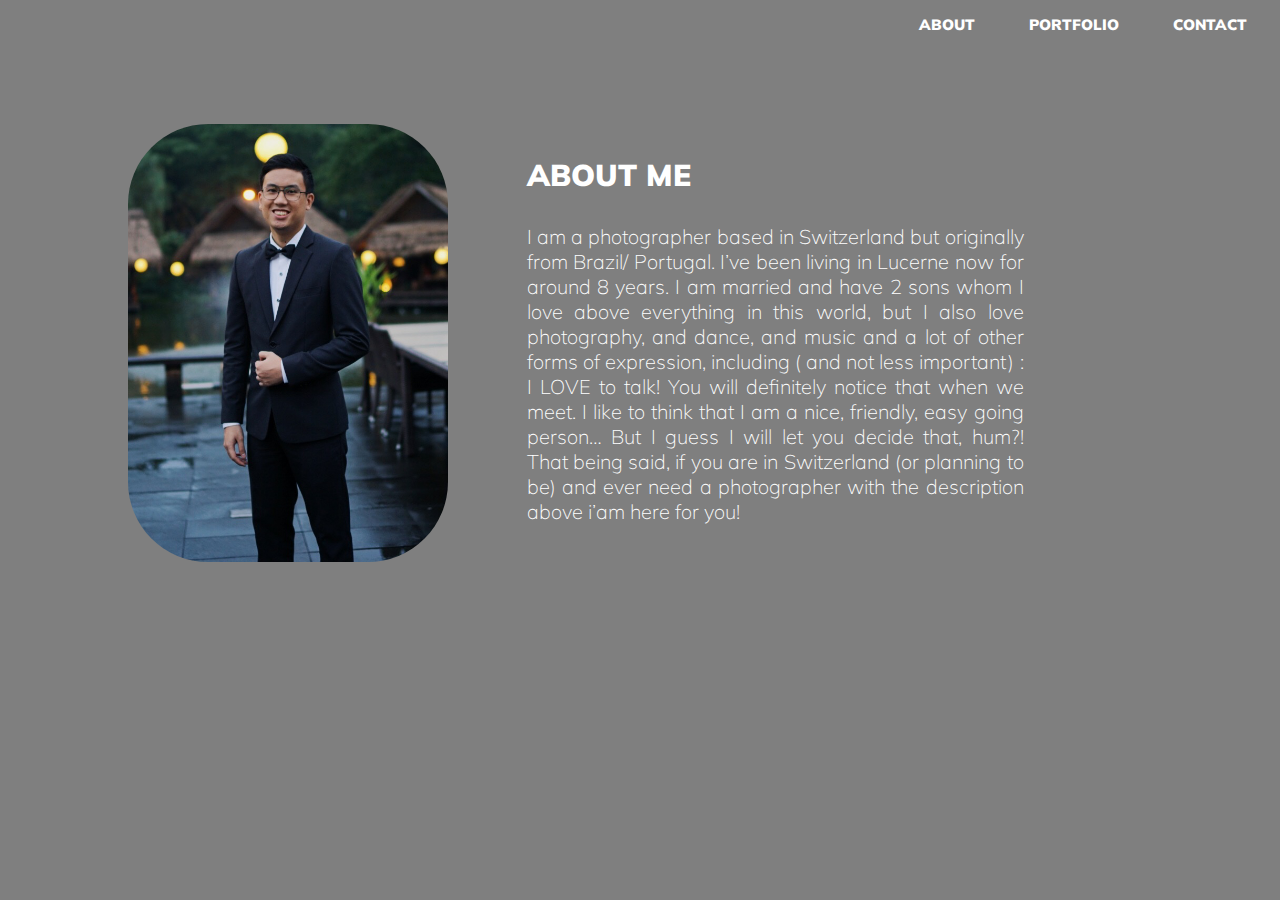
<file: aboutme.html>
<!DOCTYPE html>
<html>
    <link href="CSS/aboutme.css" type="text/css" rel="stylesheet">
    <link href="https://fonts.googleapis.com/css?family=Muli:300,400,500,600,700,800,900&display=swap" rel="stylesheet"> 
    <link href="https://fonts.googleapis.com/css?family=Roboto+Mono:300,400&display=swap" rel="stylesheet"> 
    
    <header>
        <div class="navbar">
        <ul>
            <li><a href="aboutme.html"><strong>About</strong></a></li>
            <li><strong>Portfolio</strong></li>
            <li><strong>Contact</strong></li>
        </ul>
        </div>
    </header>
    <main>
        <body>
            <div class="foto">
                <img src="Picture/IMG_0176 (1).jpg" alt="foto profile" title="darindra">
            </div>
            <div class="isi">
                <p class="title"><strong>about me</strong></p>
                <p class="content">
                    I am a photographer based in Switzerland but originally from Brazil/ Portugal. I’ve been living in Lucerne now for around 8 years. I am married and have 2 sons whom I love above everything in this world, but I also love photography, and dance, and music and a lot of other forms of expression, including ( and not less important) : I LOVE to talk! You will definitely notice that when we meet. I like to think that I am a nice, friendly, easy going person… But I guess I will let you decide that, hum?! That being said, if you are in Switzerland (or planning to be) and ever need a photographer with the description above i’am here for you! 
                </p>
            </div>
        </body>
    </main>
</html>
</file>
<file: CSS/aboutme.css>
html{
    background-image: linear-gradient(rgba(0, 0, 0, 0.5),rgba(0, 0, 0, 0.5)), url("https://media.idownloadblog.com/wp-content/uploads/2019/03/WWDC-2019-Wallpaper-AR72014-desktop-v1.png");
    background-size: cover;
    background-attachment: fixed;
}
p{
    color: white;
    font-family: 'Muli', sans-serif;
}
.content{
    
    text-align: justify;
    font-size: 20px;
    font-weight: 200;
    margin-top: 10px;
    margin-left: 25%;
    margin-right: 25%;
}

.title{
    font-weight: 700;
    font-size: 30px;
    margin-top: 100px;
    margin-left: 25%;
    margin-right: 25%;
    text-transform: uppercase;
}
li{
    display: inline;
    margin: 25px;
}
ul,a{
    color: white;
    font-family: 'Muli', sans-serif;
    list-style-type: none ;
    text-align: right;
    font-size: 15px;
    font-weight: 600;
    text-transform: uppercase;
    text-decoration: none;
}
.foto img{
    width: 320px;
    height: auto;
    border-radius: 80px;
}
.foto{
    margin-top: 90px;
    margin-left:120px;
}
.isi{
    margin-left: 270px;
    margin-top: -510px;
}
}
</file>
